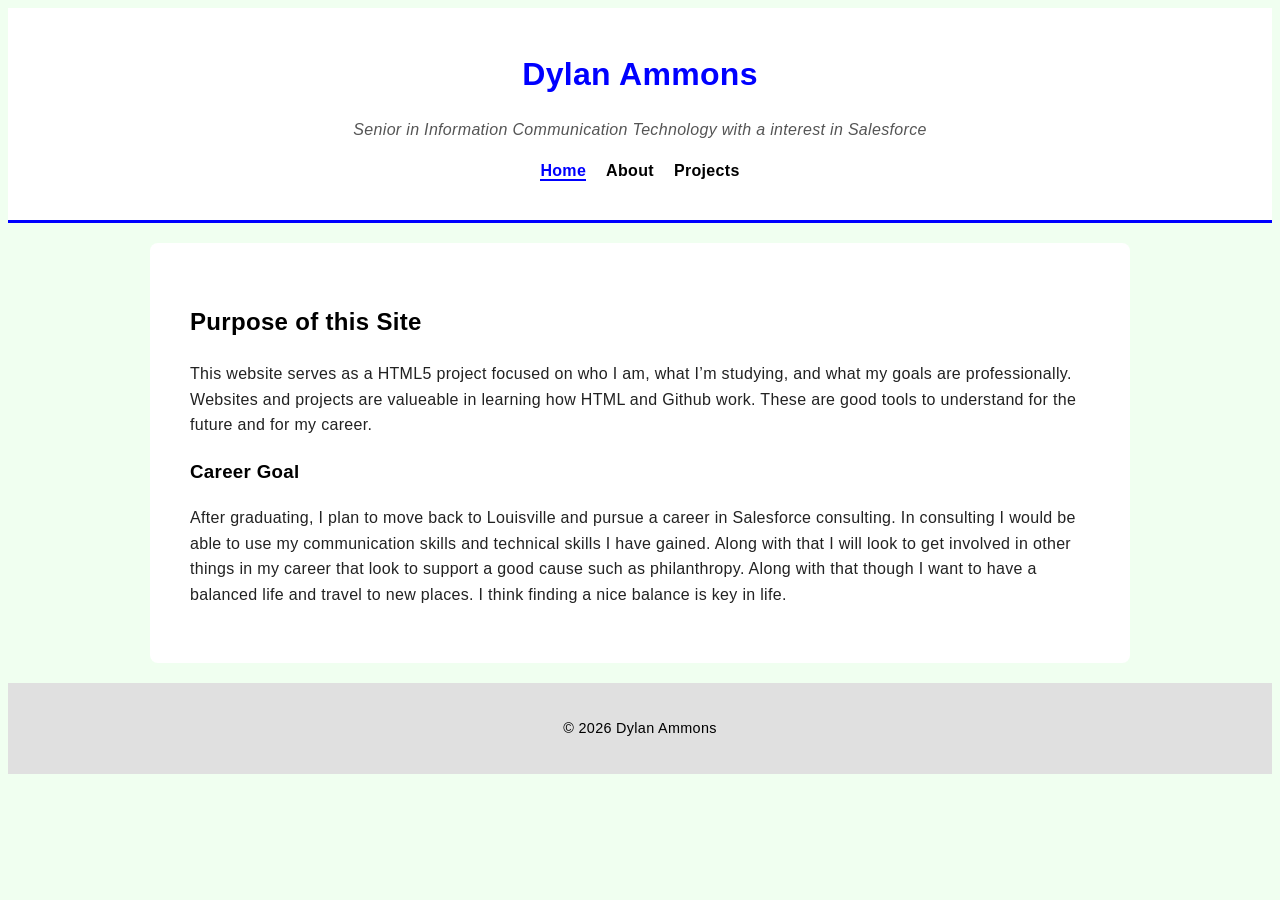
<file: index.html>
<!DOCTYPE html>
<html lang="en">
<head>
  <meta charset="utf-8">
  <meta name="viewport" content="width=device-width, initial-scale=1">
  <link rel="stylesheet" href="css/style.css">
  <title>Dylan Ammons | Home</title>

  <script type="application/ld+json">
  {
    "@context": "https://schema.org",
    "@type": "WebSite",
    "name": "Dylan Ammons Portfolio",
    "description": "Portfolio website for Dylan Ammons, a senior in Information Communication Technology focusing on Salesforce consulting.",
    "author": {
      "@type": "Person",
      "name": "Dylan Ammons",
      "description": "Senior in Information Communication Technology with an interest in Salesforce",
      "alumniOf": {
        "@type": "CollegeOrUniversity",
        "name": "University of Kentucky"
      },
      "knowsAbout": [
        "Salesforce",
        "Information Communication Technology",
        "HTML5",
        "Consulting"
      ],
      "jobTitle": "Student"
    }
  }
  </script>
</head>
<body>
  <header id="main-header">
    <h1 class="page-name">Dylan Ammons</h1>
    <p class="tagline">Senior in Information Communication Technology with a interest in Salesforce</p>

    <nav aria-label="Primary" class="navbar">
      <ul class="nav-list">
        <li class="nav-item">
          <a href="index.html"
             title="Go to the homepage"
             aria-current="page"
             class="nav-link active">Home</a> </li>
        <li>
          <a href="about.html"
             title="Learn more about me and my interests"
             class="nav-link">About</a>
        </li>
        <li>
          <a href="projects.html"
             title="View my projects I have worked on"
             class="nav-link">Projects</a>
        </li>
      </ul>
    </nav>
  </header>

  <main class="container">
    <article id="bio-summary">
      <h2 class="section-title">Purpose of this Site</h2>
      <p class="content-text">
        This website serves as a HTML5 project focused on who I am, what I’m studying, and what my goals are professionally. Websites and projects are valueable in learning how HTML and Github work.
        These are good tools to understand for the future and for my career.
      </p>

      <section class="career-focus">
        <h3 class="subsection-title">Career Goal</h3>
        <p class="content-text">
          After graduating, I plan to move back to Louisville and pursue a career in Salesforce consulting. In consulting I would be able to use my communication skills and technical skills I have gained.
          Along with that I will look to get involved in other things in my career that look to support a good cause such as philanthropy. Along with that though I want to have a balanced life and travel to new places.
          I think finding a nice balance is key in life.
        </p>
      </section>
    </article>
  </main>

  <footer id="main-footer">
    <p class="copyright">&copy; 2026 Dylan Ammons</p>
  </footer>
</body>
</html>
</file>
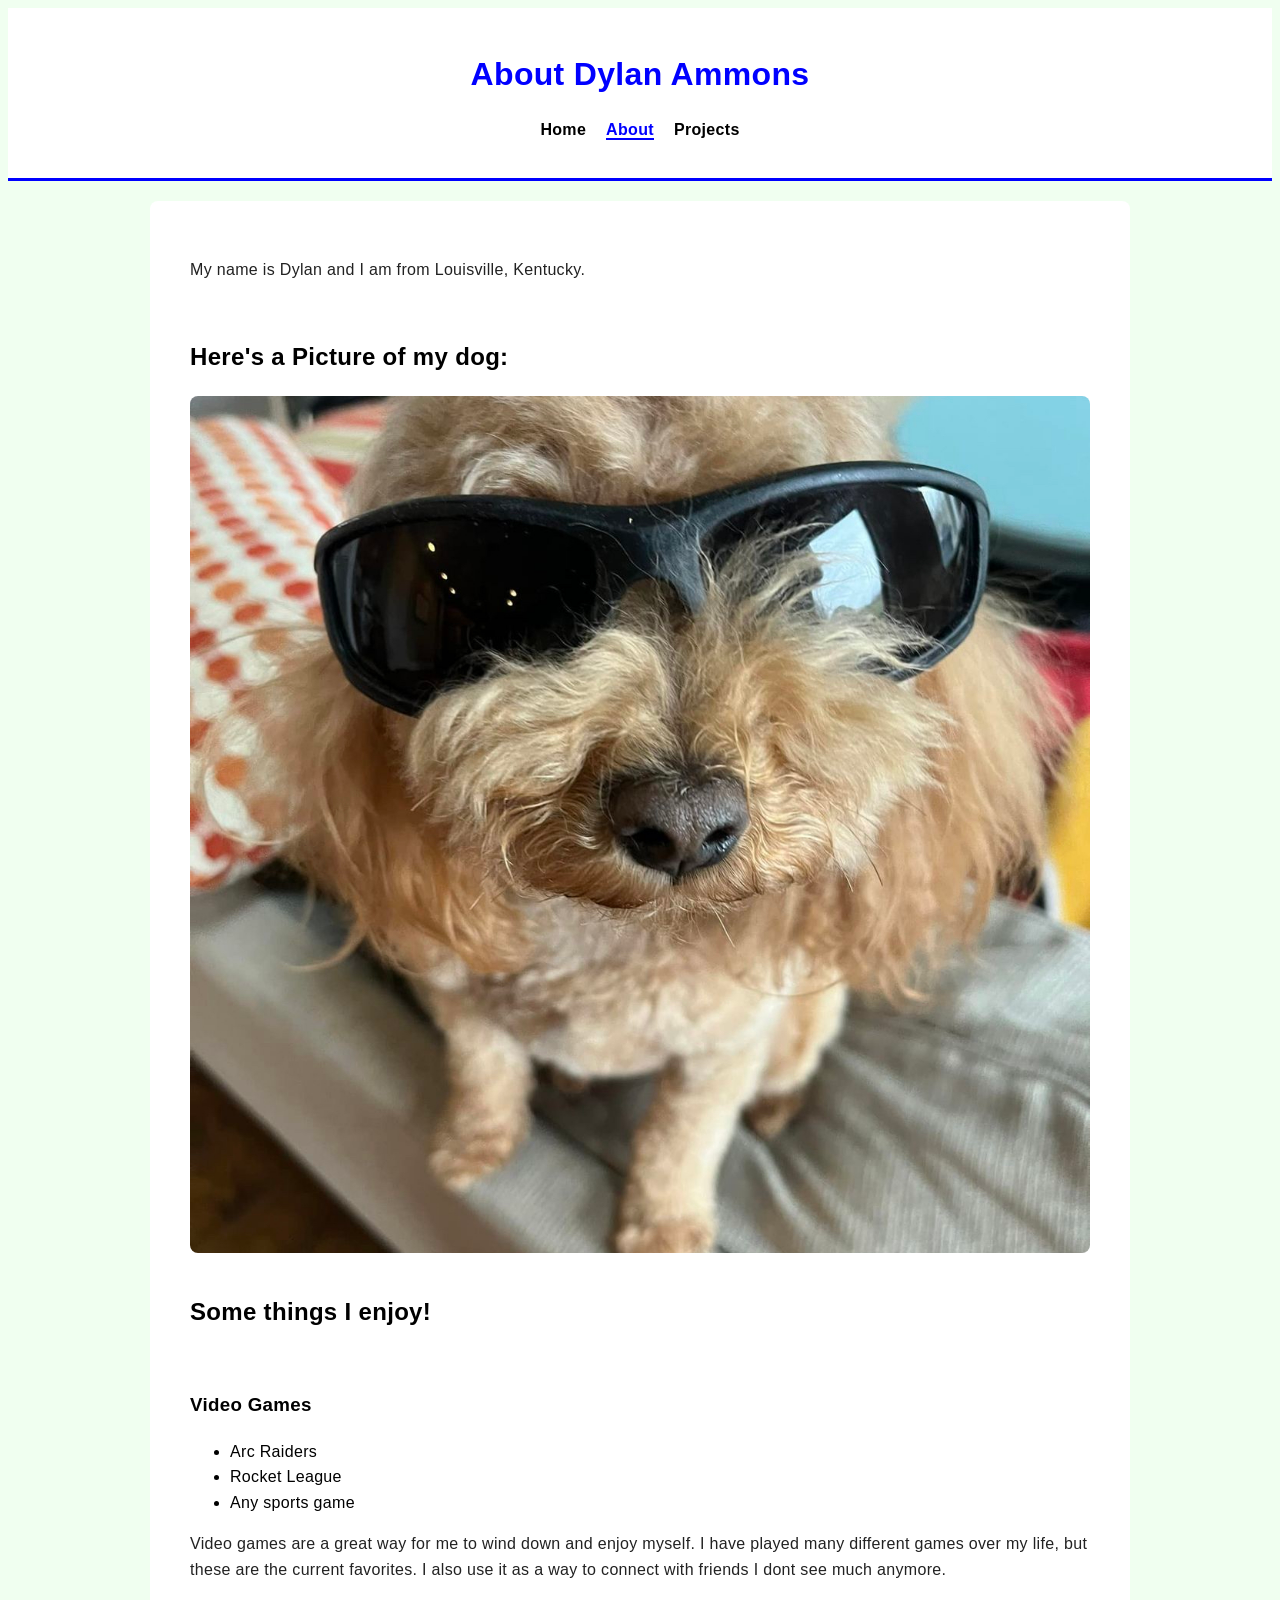
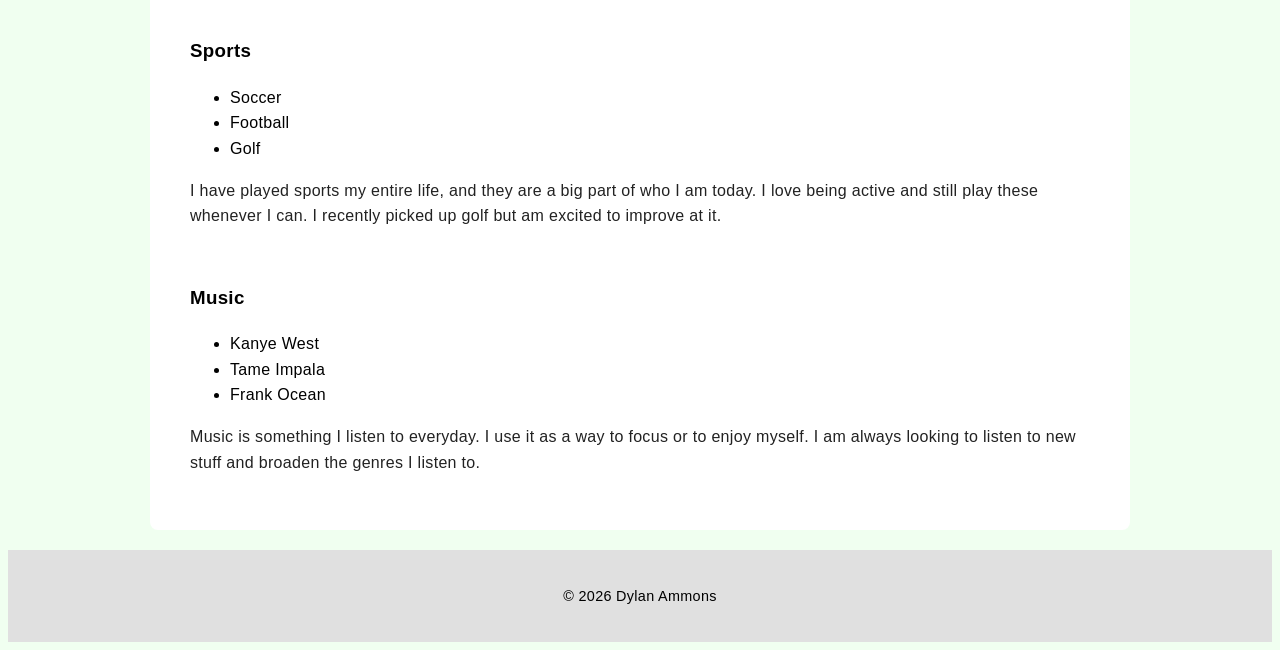
<file: about.html>
<!DOCTYPE html>
<html lang="en">
<head>
    <meta charset="UTF-8">
    <meta name="viewport" content="width=device-width, initial-scale=1.0">
    <meta name="author" content="Dylan Ammons">
    <meta name="description" content="Learn about Dylan and his interests.">
    <link rel="stylesheet" href="css/style.css">
    <title>About Dylan Ammons | Portfolio</title>

    <script type="application/ld+json">
    {
        "@context": "https://schema.org",
        "@graph": [
          {
            "@type": "AboutPage",
            "name": "Dylan Ammons About Page",
            "description": "Senior in Information Communication Technology with a interest in Salesforce",
            "keywords": [
              "ICT",
              "Salesforce",
              "HTML5",
              "Louisville",
              "Communication"
            ],
            "about": {
              "@type": "Person",
              "name": "Dylan Ammons",
              "description": "Senior in Information Communication Technology with a interest in Salesforce",
              "affiliation": {
                "@type": "CollegeOrUniversity",
                "name": "University of Kentucky"
              },
              "knowsAbout": [
                "Information Communication Technology",
                "Salesforce",
                "HTML5",
                "Louisville",
                "Communication"
              ]
            },
            "hasPart": [
              {
                "@type": "WebPageElement",
                "name": "Purpose of this site"
              },
              {
                "@type": "WebPageElement",
                "name": "Career Goals"
              }
            ]
          }
        ]
    }
    </script>
</head>
<body>
    <header id="main-header">
        <h1 class="page-name">About Dylan Ammons</h1>
        <nav aria-label="Primary" class="navbar">
            <ul class="nav-list">
                <li class="nav-item"><a href="index.html" class="nav-link">Home</a></li>
                <li class="nav-item"><a href="about.html" class="nav-link active" aria-current="page">About</a></li>
                <li class="nav-item"><a href="projects.html" class="nav-link">Projects</a></li>
            </ul>
        </nav>
    </header>

    <main class="container">

        <p class="content-text">My name is Dylan and I am from Louisville, Kentucky.</p> 
        
        <section>
            <h2 class="section-title">Here's a Picture of my dog:</h2>
          
            <picture>
              <source srcset="media/bella_small.png" media="(max-width: 1169px)">
              <source srcset="media/bella_large.png" media="(min-width: 1170px)">
              <img src="media/bella_large.png" alt="Picture of my dog bella with sunglasses" style="max-width: 100%; height: auto; border-radius: 8px;">
            </picture>
        </section>

        <h2 class="section-title">Some things I enjoy!</h2>
        
        <section class="hobby-section">
            <h3 class="subsection-title">Video Games</h3>
            <ul class="hobby-list">
                <li>Arc Raiders</li>
                <li>Rocket League</li>
                <li>Any sports game</li>
            </ul>
            <p class="content-text">
                Video games are a great way for me to wind down and enjoy myself.
                I have played many different games over my life, but these are the current favorites. I also use it as a way to connect with friends I dont see much anymore.
            </p>
        </section>

        <section class="hobby-section">
            <h3 class="subsection-title">Sports</h3>
            <ul class="hobby-list">
                <li>Soccer</li>
                <li>Football</li>
                <li>Golf</li>
            </ul>
            <p class="content-text">
                I have played sports my entire life, and they are a big part of who I am today. I love being active and still play these whenever I can.
                I recently picked up golf but am excited to improve at it.
            </p>
        </section>

        <section class="hobby-section">
            <h3 class="subsection-title">Music</h3>
            <ul class="hobby-list">
                <li>Kanye West</li>
                <li>Tame Impala</li>
                <li>Frank Ocean</li>
            </ul>
            <p class="content-text">
                Music is something I listen to everyday. I use it as a way to focus or to enjoy myself. I am always looking to listen to new stuff and broaden the genres I listen to.
            </p>
        </section>
    </main>

    <footer id="main-footer">
        <p class="copyright">&copy; 2026 Dylan Ammons</p>
    </footer>
</body>
</html>
</file>
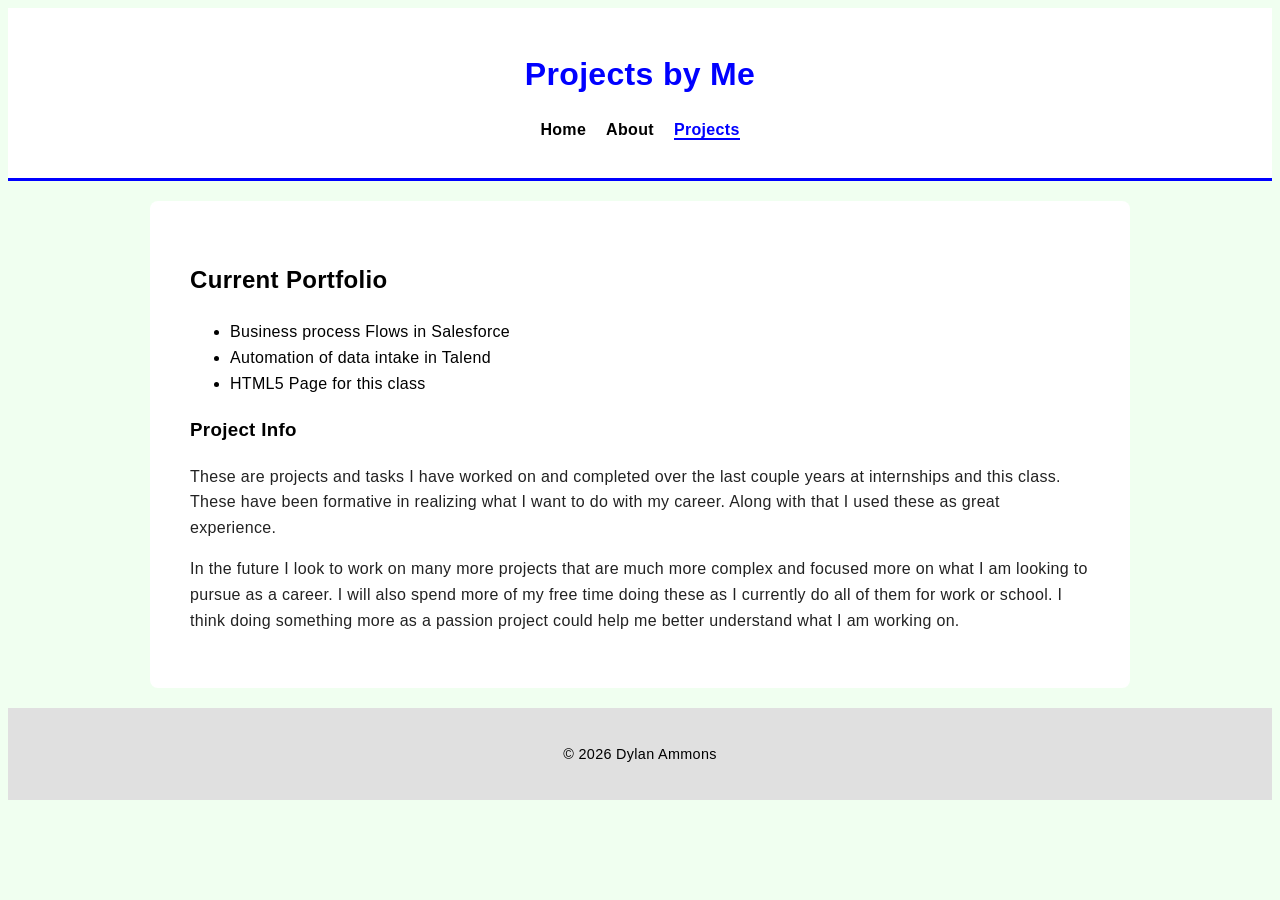
<file: projects.html>
<!DOCTYPE html>
<html lang="en">

<head>
    <meta charset="UTF-8">
    <meta name="viewport" content="width=device-width, initial-scale=1.0">
    <meta name="author" content="Dylan Ammons">
    <link rel="stylesheet" href="css/style.css">
    <title>My Projects | Dylan Ammons</title>

    <script type="application/ld+json">
        {
          "@context": "https://schema.org",
          "@type": "WebPage",
          "name": "My Projects | Dylan Ammons",
          "description": "A collection of professional projects and tasks from internships and coursework, focusing on Salesforce and data automation.",
          "url": "https://dylanammons04.github.io/web_dev_2026/projects.html",
          "inLanguage": "en",
          "author": {
            "@type": "Person",
            "name": "Dylan Ammons"
          },
          "mainEntity": {
            "@type": "ItemList",
            "itemListElement": [
              {
                "@type": "ListItem",
                "position": 1,
                "name": "Business process Flows in Salesforce"
              },
              {
                "@type": "ListItem",
                "position": 2,
                "name": "Automation of data intake in Talend"
              },
              {
                "@type": "ListItem",
                "position": 3,
                "name": "HTML5 Page for this class"
              }
            ]
          }
        }
    </script>
</head>

<body>
    <header id="main-header">
        <h1 class="page-name">Projects by Me</h1>
        <nav aria-label="Primary" class="navbar">
            <ul class="nav-list">
                <li class="nav-item"><a href="index.html" class="nav-link">Home</a></li>
                <li class="nav-item"><a href="about.html" class="nav-link">About</a></li>
                <li class="nav-item"><a href="projects.html" class="nav-link active" aria-current="page">Projects</a></li>
            </ul>
        </nav>
    </header>

    <main class="container">
        <section class="project-section">
            <h2 class="section-title">Current Portfolio</h2>
            <ul class="project-list">
                <li>Business process Flows in Salesforce</li>
                <li>Automation of data intake in Talend</li>
                <li>HTML5 Page for this class</li>
            </ul>

            <h3 class="subsection-title">Project Info</h3>
            <p class="content-text">
                These are projects and tasks I have worked on and completed over the last couple years at internships and this class. 
                These have been formative in realizing what I want to do with my career. Along with that I used these as great experience.
            </p>
            <p class="content-text">
                In the future I look to work on many more projects that are much more complex and focused more on what I am looking to pursue as a career.
                I will also spend more of my free time doing these as I currently do all of them for work or school. I think doing something more as a passion project could help me better understand what I am working on.
            </p>
        </section>
    </main>

    <footer id="main-footer">
        <p class="copyright">&copy; 2026 Dylan Ammons</p>
    </footer>
</body>

</html>
</file>
<file: css/style.css>
/* =========================================
   1. GLOBAL STYLES & TYPOGRAPHY
   ========================================= */
   html {
    font-family: 'Segoe UI', Arial, sans-serif;
    background-color: #f0fff0;
    line-height: 1.6;
    /* Added global font-size and letter-spacing for readability */
    font-size: 16px;
    letter-spacing: 0.02em; 
  }
  
  /* Child Selector: Targeting only direct paragraph children of the body */
  body > p {
    margin-bottom: 1rem;
  }
  
  /* =========================================
     2. LAYOUT & BOX MODEL
     ========================================= */
  .container {
    max-width: 900px;
    margin: 20px auto;
    background: white;
    padding: 40px;
    border-radius: 8px;
    /* Flexbox for responsiveness without media queries */
    display: flex;
    flex-direction: column;
    gap: 20px;
  }
  
  /* Descendant Selector: Targeting any images inside the container */
  .container img {
    max-width: 100%;
    height: auto;
    display: block;
    border-radius: 4px;
  }
  
  .sizing-parent {
    width: 300px;
    /* Added a dashed border style requirement */
    border: 4px dashed #333;
    background: #eee;
    margin: 20px 0;
  }
  
  .sizing-child {
    width: 100%;
    padding: 25px;
    background: #3498db;
    color: white;
    box-sizing: border-box;
  }
  
  /* =========================================
     3. HEADER & NAVIGATION
     ========================================= */
  #main-header {
    background-color: white;
    padding: 20px;
    text-align: center;
    border-bottom: 3px solid blue;
  }
  
  /* Flexbox for Navigation */
  .nav-list {
    list-style: none;
    padding: 0;
    display: flex;
    flex-wrap: wrap; /* Allows items to wrap on mobile screens */
    justify-content: center;
    gap: 20px;
  }
  
  .nav-link {
    text-decoration: none;
    color: black;
    font-weight: bold;
  }
  
  /* Pseudo-class: Hover State */
  .nav-link:hover {
    color: blue; 
  }
  
  /* Pseudo-class: Active State */
  .nav-link.active {
    color: blue;
    border-bottom: 2px solid blue;
  }
  
  /* =========================================
     4. TEXT COMPONENTS
     ========================================= */
  .page-name {
    color: blue;
    margin-bottom: 5px;
  }
  
  .tagline {
    font-style: italic;
    color: #555; 
  }
  
  .content-text {
    color: #222; 
    margin-bottom: 15px;
  }
  
  /* =========================================
     5. FOOTER
     ========================================= */
  #main-footer {
    text-align: center;
    padding: 20px;
    font-size: 0.9rem;
    background-color: #e0e0e0;
  }
</file>
